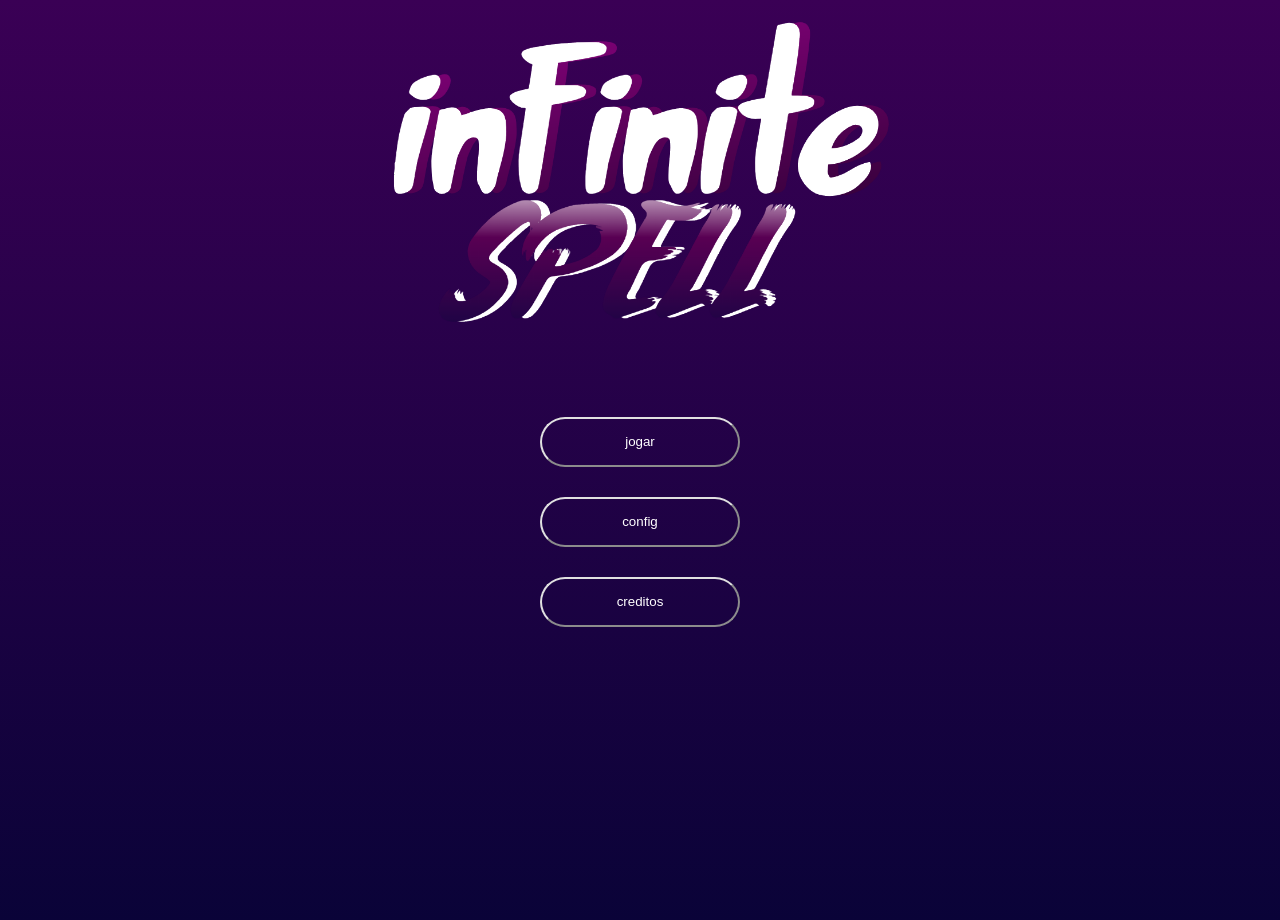
<file: infiniteSpell-main/target/classes/game front/static/index.html>
<!DOCTYPE html>
<html lang="pt-br">
<head>
    <meta charset="UTF-8">
    <meta name="viewport" content="width=device-width, initial-scale=1.0">
    <title>Infinite Spell</title>
    <link rel="stylesheet" href="../static/style.css ">
    <script src="../static/script.js" defer></script>
    
</head>
<body>
     <div class="logo">
        <img src="../img/logo.png" alt="logo">
     </div>
<div class="buttons">
  
    <div class="container-btn">
        <span class="penta">⛤</span>
        <button id="jogar">jogar</button>
    </div>

    <div class="container-btn">
        <span class="penta">⛤</span>
        <button id="config">config</button>
    </div>

    <div class="container-btn">
        <span class="penta">⛤</span>
        <button id="credito">creditos</button>
    </div>
    
</div>
   
</body>
</html>
</file>
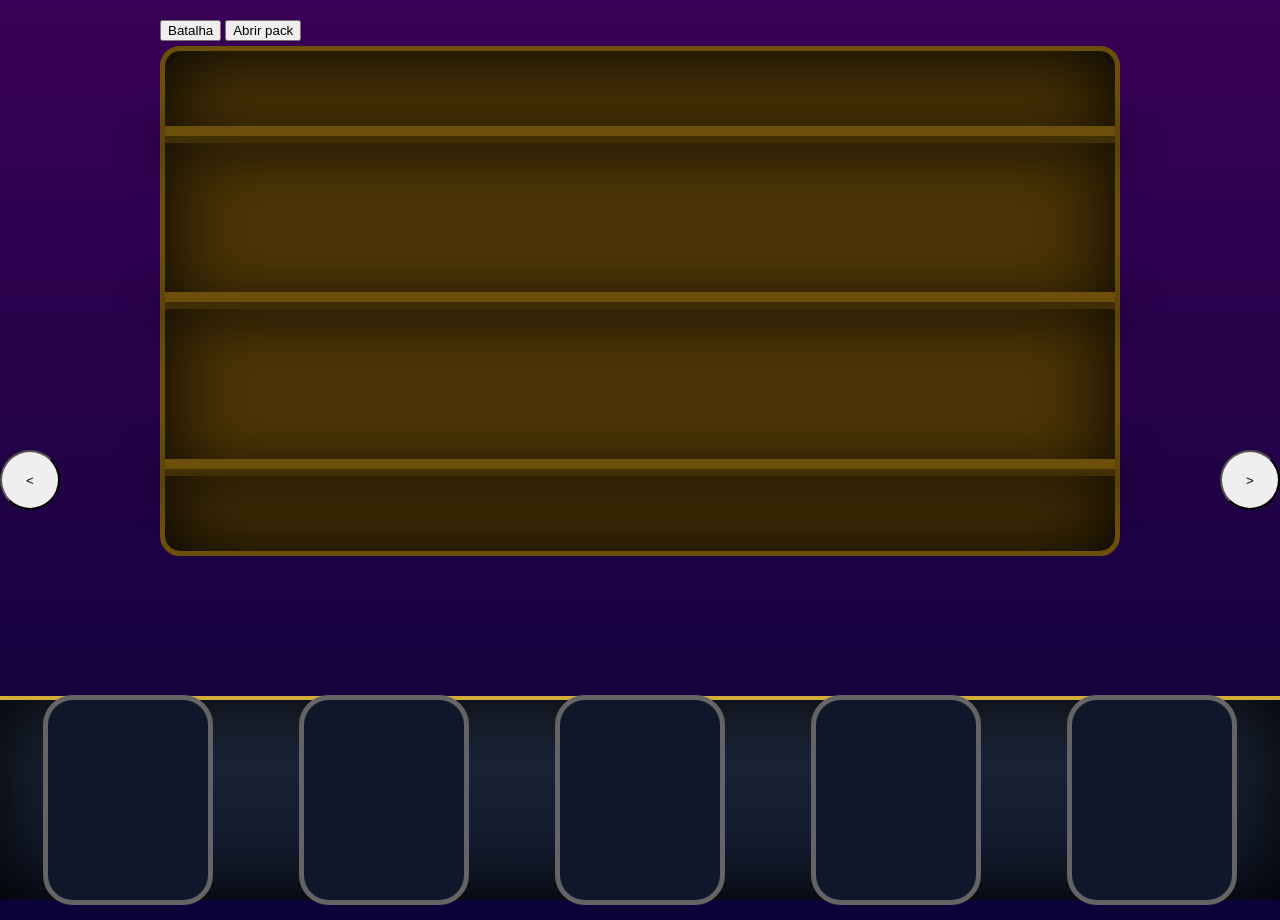
<file: infiniteSpell-main/target/classes/game front/static/jogo/album.html>
<!DOCTYPE html>
<html lang="en">
<head>
    <meta charset="UTF-8">
    <meta name="viewport" content="width=device-width, initial-scale=1.0">
    <title>Document</title>
    <link rel="stylesheet" href="../jogo/album.css ">
    <script src="../jogo/getSql.js"></script>
      <link rel="stylesheet" href="pack.css">
</head>
<body>

   <div id="screen">

 
     
   <div class="conteiner_button">
    <button id="btnB">Batalha</button>
    <button id ="btnAP">Abrir pack</button>

   </div>
 
   <div class="btnShelf">
    <button id ="btnA"><</button>
    <button id ="btnP">></button>
   </div>

 

  <div class="bookcase">
      
        <div class="shelf"></div>

        <div class="shelf" id="s1"></div>

     <div class="shelf" id="s2"></div>

  </div>
 
   
  
  <div class="deck">

  <div class="cardSlot"></div>
  <div class="cardSlot"></div>
  <div class="cardSlot"></div>
  <div class="cardSlot"></div>        
  <div class="cardSlot"></div> 
</div>


      </div>
       <div id="tela"> </div>
</html>
</file>
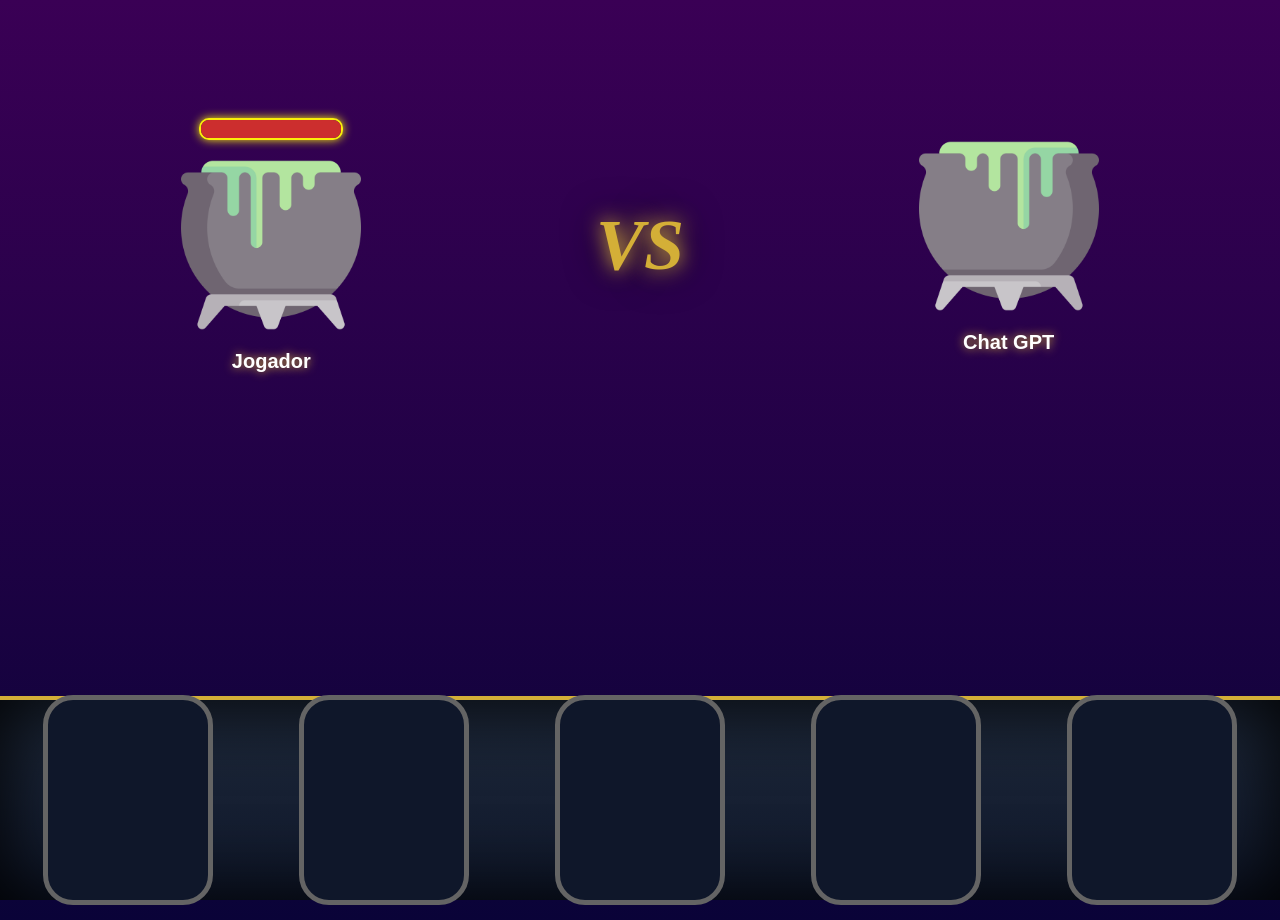
<file: infiniteSpell-main/target/classes/game front/static/jogo/battle/battle.html>
<!DOCTYPE html>
<html lang="en">
<head>
    <meta charset="UTF-8">
    <meta name="viewport" content="width=device-width, initial-scale=1.0">
    <title>Infinite Spell - Batalha</title>
    <link rel="stylesheet" href="battle.css">
    <script src="battle.js"></script>
</head>
<body>


    <div class="battle-arena">
        <div class="fighter player-side">
                 <div class="conteiner-life">
                    <div class="life" style="width:100%;"></div>
                 </div> 
                
            <div class="cauldron">
                <img src="battle assets/caldeirao.png" alt="Caldeirao Foda">
            </div>
            <span class="fighter-name">Jogador</span>
        </div>

        <div class="container-vs">
            <h1 class="vs-text">VS</h1>
        </div>

        <div class="fighter enemy-side">
            <div class="cauldron">
                <img src="battle assets/caldeirao.png" alt="Caldeirão n foda ">
            </div>
            <span class="fighter-name">Chat GPT</span>
        </div>
    </div>     
    
    <div class="deck">
        <div class="cardSlot"></div>
        <div class="cardSlot"></div>
        <div class="cardSlot"></div>
        <div class="cardSlot"></div>        
        <div class="cardSlot"></div> 
    </div>

</body>
</html>
</file>
<file: infiniteSpell-main/target/classes/game front/static/style.css>
@import url("../static/an.css");

body {
    background: #160a66;
    background:var(--background);
    height: 100vh; 
    margin: 0;

    display: flex;
    flex-direction: column; 
    align-items: center;     
    justify-content: flex-start; 
    padding-top: 20px; 
}

:root {
    --solid_background: #11011c;
    --background: linear-gradient(0deg, rgb(10, 3, 56) 0%, rgb(58, 0, 85) 100%);
    --alt_background: linear-gradient(0deg, rgb(3, 1, 15) 0%, rgb(87, 0, 127) 100%);
    --br-main: #e0e0e0; 
    --white: #ffffff;
    --shadow:rgba(0, 0, 0, 0.158)
    --backgrund_deck:linear-gradient(to top, #0f172a, #1e293b);
   
}

.logo img {
    width: 500px; 
    height: auto; 
}

.logo {
    animation-name: fadeInUp, tada;
    animation-duration: 1s, 1s;
    animation-delay: 0s, 1s;
    animation-fill-mode: both;
    -webkit-animation-name: fadeInUp, tada;
    -webkit-animation-duration: 1s, 1s;
    -webkit-animation-delay: 0s, 1s;
    -webkit-animation-fill-mode: both;
}

.buttons{
    padding:90px;
    display: grid;
    gap:30px;
}
.buttons button {
    border-radius:30px;
   color:var(--white);
    background:transparent;
    width:200px;
    height:50px;
    border-color:var(--br-main);
    transition: all 0.3s ease;
}
.container-btn {
    
    position: relative;
    display: inline-block;
}
.penta {
    position: absolute;
    left: 50%;
    transform: translateX(-50%); 
    top: -20px;
    color: #d4af37;
    font-size: 55px; 

    opacity: 0;
    transition: all 0.3s ease;
    z-index: 1; 
}

/* toda a animação fudida*/
.buttons button:hover{
   background: transparent;
  color: #d4af37;
  border-color: #d4af37;
  
  transform: translateY(-8px);
  
  position: relative;
  z-index: 2;
  transition: all 0.3s ease;
}
.container-btn:hover button {
    background: transparent;
    color: #d4af37;
    border-color: #d4af37;
    transform: translateY(-8px);
    box-shadow: 0 10px 20px rgba(212, 175, 55, 0.2);
}
.container-btn:hover .penta {
    opacity: 1;
    left: 10px; 
     animation: rotate 2s linear infinite;
}
</file>
<file: infiniteSpell-main/target/classes/game front/static/jogo/album.css>
@import url("../style.css");
    @import url("../an.css");
    body {
        background: #160a66;
        background:var(--background);
        display: flex;
        flex-direction: column; 
        align-items: center;     
        justify-content: flex-start; 
        overflow: hidden;
    
    }

    .bookcase { 
        background-color: #4a3306; 
        border: 5px solid #6b4f0b; 
        border-radius: 20px;
        margin-top:0%;
        position: relative;
        top: 5px;
        width: 950px; 
        height: 500px;
        
        
        display: flex;
        flex-direction: column;
    justify-content: space-around; 
        align-items: center;
        box-shadow: inset 0 0 80px rgb(0, 0, 0); 
    }

    .shelf {
        width: 100%; 
        height: 10px;
        background-color: #6b4f0b; 
        
        border-bottom: 7px solid #402f04; 
        box-shadow: 0 10px 45px rgb(0, 0, 0); 

        display: flex;
        flex-direction:line;
        align-items:self-end;
        justify-content: space-around;
        
    }

 .btnShelf {
    position: fixed;
    top: 50%;  
    left: 0;
    width: 100%;   
    display: flex;
    flex-direction: row;  
    justify-content: space-between; 
    box-sizing: border-box;
    z-index: 10;        
 }

/*Estilizaçao foda */
.btnShelf button {
    width: 60px;
    height: 60px;
    border-radius: 50%;
}
    .deck{
    position: fixed;
        bottom: 0;
        left: 0;
        width: 100vw;
        height: 200px; 
        background: linear-gradient(to top, #0f172a, #1e293b);
        border-top: 4px solid #d4af37;
    
        display: flex;
        flex-direction:line;
        align-items: center;
        justify-content: space-around;
        
        box-shadow: inset 0 0 80px rgb(0, 0, 0); 

    }
.cardSlot{ 
    display: flex;
    
    width: 160px; 
    height: 200px;
    justify-content: center; 
    align-items: center; 
    background-color: #0f172a;
    border-radius:30px;
    border:5px,solid,rgb(100, 100, 100);
    color:rgb(100, 100, 100) ;
    z-index:1;

}
    .cardSlot:hover{
        -webkit-animation: vibrate-3 0.5s linear infinite both;
        animation: vibrate-3 0.5s linear infinite both;
        box-shadow: 0 0 15px #ecc33d;
    }

    .cards{
        margin: 0%;
        width: 100px; 
        height: 140px;  
        margin-bottom:15px;
        background-color: #22032a;
        box-shadow: 20px -11px 12px -2px #000000;
        border-radius:10px;
        display: flex;
        flex-direction: column;
        justify-content: center;  
        align-items: center;      
        gap: 8px;
    }
    .cards img{
    height: 70px;
        width: auto;
        border-radius: 5px;
    }
    .cards span{

        color: antiquewhite;
        font-size: 12px;          
        text-align: center;       
        font-weight: bold;
    }

    .cards:hover{
        -webkit-animation: vibrate-3 0.5s linear infinite both;
        animation: vibrate-3 0.5s linear infinite both;
    }

    .deck .cards {
        box-shadow: none !important;
    
    }
</file>
<file: infiniteSpell-main/target/classes/game front/static/jogo/pack.css>
@import url("../an.css");

.loding {
display: flex;
    align-items: center;     
    justify-content: center; 
    box-sizing: border-box;
}
.text{
    margin-top:500px;
    color: #A4831C;
    z-index:10;
}
.conteiner-penta {
   
    border : 10px dotted #A4831C;
    border-radius: 50%;
    width: 300px;
    height: 300px;
    display: flex;
    align-items: center;     
    justify-content: center; 
    box-sizing: border-box;
    box-shadow: inset 0px  0px 30px #A4831C;
     animation: rotate 2s  ease-in-out infinite;
}

.penta {
    position:initial;
    color:  #A4831C;
    font-size: 300px;
    font-weight: 50;
    margin: 0;       
    line-height: 0.2;  
    text-align: center;
    display: inline-block; 
    animation: rotate2 3s ease-out infinite;
    opacity:100;
}



    .spectrun2{
        width: 100px;
        height: 140px;
        background-color: bisque;
        border-radius:10px;
        box-shadow:0px 0px 50px 50px rgba(255,249,56,0.54);
        animation:vibrate-4 5s ease;
        animation-fill-mode: forwards;
    }
    .cards2{
        opacity: 0;
        margin: 0%;
        width: 100px; 
        height: 140px;  
        margin-bottom:15px;
        background-color: #22032a;
        box-shadow: 20px -11px 12px -2px #000000;
        border-radius:10px;
        display: flex;
        flex-direction: column;
        justify-content: center;  
        align-items: center;      
        gap: 8px;
        animation:swirl-in-bck 1s ease;
        animation-fill-mode: forwards;
        animation-delay: 5s;

    }
    .cards2 img{
    height: 60px;
        width: auto;
        border-radius: 5px;
    }
    .cards2 span{

        color: antiquewhite;
        font-size: 12px;          
        text-align: center;       
        font-weight: bold;
    }
  
    .cauldron{
      display: flex;
      position:relative;
      align-self: center;
      justify-self:center;
    }
    .cauldron img{
    
    width: 10px;
    height: auto;

    }
@-webkit-keyframes swirl-in-bck {
  0% {
    -webkit-transform: rotate(540deg) scale(5);
            transform: rotate(540deg) scale(5);
    opacity: 0;
  }
  100% {
    -webkit-transform: rotate(0) scale(1);
            transform: rotate(0) scale(1);
    opacity: 1;
  }
}
@keyframes swirl-in-bck {
  0% {
    -webkit-transform: rotate(540deg) scale(5);
            transform: rotate(540deg) scale(5);
    opacity: 0;
  }
  100% {
    -webkit-transform: rotate(0) scale(1);
            transform: rotate(0) scale(1);
    opacity: 1;
  }
}


@keyframes vibrate-4{
  0% {
    -webkit-transform: translate(0);
            transform: translate(0);
  }
  10% {
    -webkit-transform: translate(-20px, -20px);
            transform: translate(-20px, -20px);
  }
  20% {
    -webkit-transform: translate(20px, -20px);
            transform: translate(20px, -20px);
  }
  30% {
    -webkit-transform: translate(-20px, 20px);
            transform: translate(-20px, 20px);
  }
  40% {
    -webkit-transform: translate(20px, 20px);
            transform: translate(20px, 20px);
  }
  50% {
    -webkit-transform: translate(-20px, -20px);
            transform: translate(-20px, -20px);
  }
  60% {
    -webkit-transform: translate(20px, -20px);
            transform: translate(20px, -20px);
  }
  70% {
    -webkit-transform: translate(-20px, 20px);
            transform: translate(-20px, 20px);
  }
  80% {
    -webkit-transform: translate(-20px, -20px);
            transform: translate(-20px, -20px);
  }

  90% {
    -webkit-transform: translate(0);
            transform: translate(0);
  }
    95% {
    -webkit-transform: translateZ(1);
            transform: translateZ(1);
    opacity: 1;
  }
  100% {
    -webkit-transform: translateZ(600px);
            transform: translateZ(600px);
    opacity: 0;
  }
}
</file>
<file: infiniteSpell-main/target/classes/game front/static/jogo/battle/battle.css>
@import url("../../../static/style.css");
 
body {
    background: #160a66;
    background: var(--background);
    display: flex;
    flex-direction: column; 
    align-items: center;    
    justify-content: flex-start; 
    overflow: hidden;
    height: 100vh;
    margin: 0;
}

.battle-arena {

    display: flex;
    align-items: center;
    justify-content: space-around;
    width: 90vw;

    height:50%; 

}

.fighter {

    display: flex;
     flex-direction: column;
    align-items: center;
}

.cauldron {
    width: 180px;
     height: 180px;
    display: flex;
    justify-content: center;
    align-items: center;
}

.cauldron img {

    width: 100%;
    height: auto;
    object-fit: contain;
}


.enemy-side .cauldron img {
    transform: scaleX(-1);
}

.fighter-name {

     color: #ffffff;
    margin-top: 15px;
    font-family: sans-serif;
    font-weight: bold;
    font-size: 20px;
    text-shadow: 0 0 10px #d4af37;
}

.vs-text {
     color: #d4af37;
    font-size: 72px;
    font-weight: 900;
     font-style: italic;
    text-shadow: 0 0 20px #ecc33d, 0 0 40px #000;
     margin: 0;
}


.deck {
    position: fixed;
    bottom: 0;
    left: 0;
    width: 100vw;
    height: 200px; 
    background: linear-gradient(to top, #0f172a, #1e293b);
    border-top: 4px solid #d4af37;

    display: flex;
    flex-direction: row;
    align-items: center;
    justify-content: space-around;
    
    box-shadow: inset 0 0 80px rgb(0, 0, 0); 
}

.cardSlot { 
    display: flex;
    width: 160px; 
    height: 200px;
     justify-content: center; 
    align-items: center; 
    background-color: #0f172a;
    border-radius: 30px;
    border: 5px solid rgb(100, 100, 100);
     color: rgb(100, 100, 100);
    z-index: 1;
}

.cardSlot:hover {
    -webkit-animation: vibrate-3 0.5s linear infinite both;
    animation: vibrate-3 0.5s linear infinite both;
    box-shadow: 0 0 15px #ecc33d;
}
 
.conteiner-life {
    width: 140px;      
    height: 18px;          
      background-color: #343434; 
      border: 2px solid #faee09;

    border-radius: 10px;   
    overflow: hidden;     
     margin-bottom: 15px;  
    box-shadow: 0 0 10px  #faee09;
}


.conteiner-life .life {
    height: 100%;
    background-color: #cc2e2e; 
    transition: width 0.3s ease; 
}
</file>
